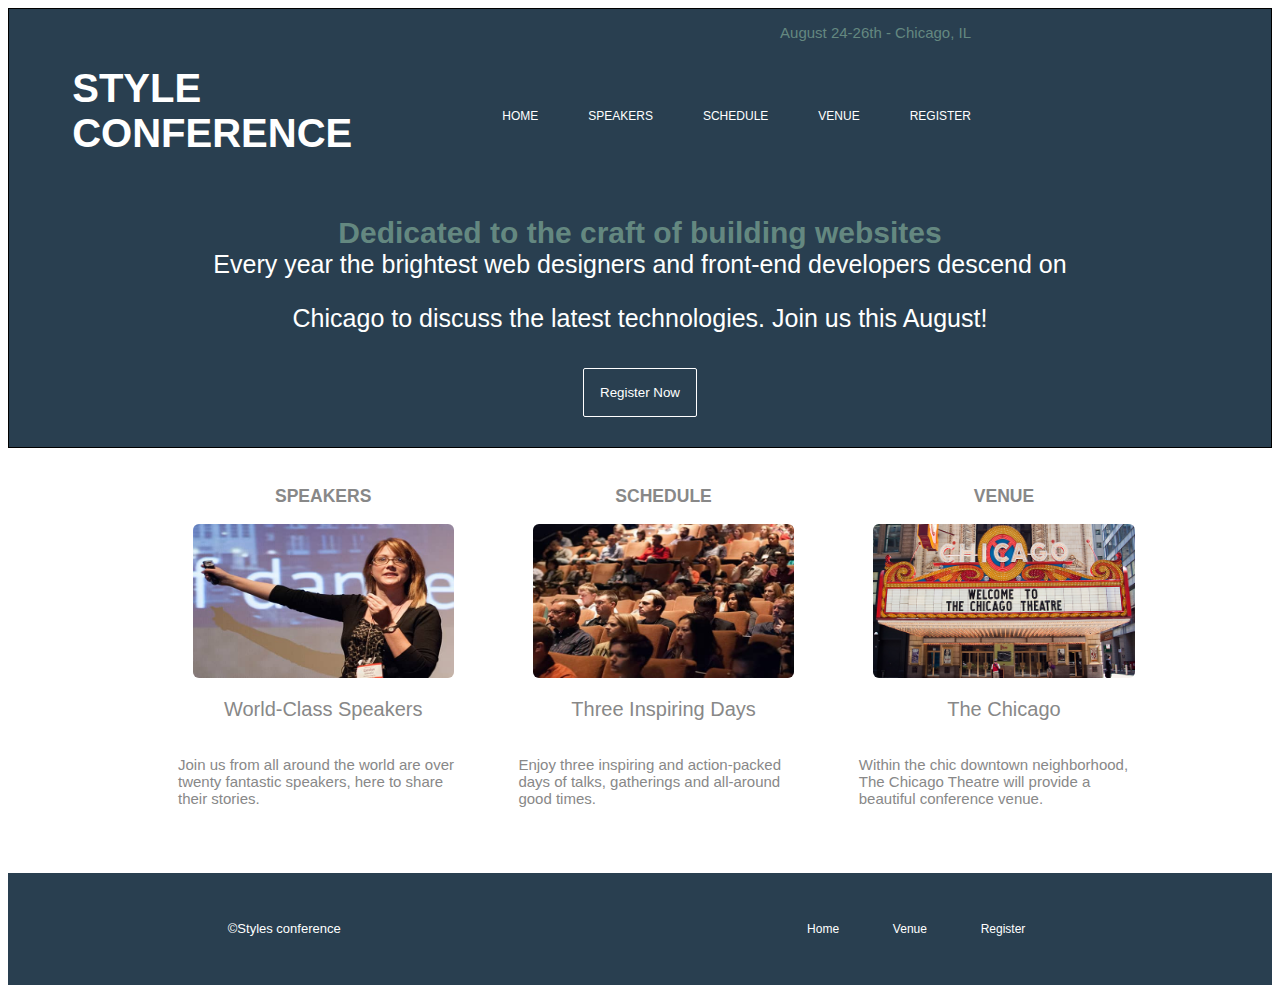
<file: index.html>
<!DOCTYPE html>
<html lang="en">
<head>
    <meta charset="UTF-8">
    <meta name="viewport" content="width=device-width, initial-scale=1.0">
    <title>Group 2</title>
     <link rel="stylesheet" href="./assets/styles/index.css">
</head>
<body>
    <header>
            <div>
                <nav class="nav text"><P class="date">August 24-26th - Chicago, IL</P></nav>
            </div>
            <!-- This is my navbar -->
            <div>
            <nav class="date">
                <h1>STYLE <br>CONFERENCE</h1>
                <P>HOME</P>
                <p>SPEAKERS</p>
                <P>SCHEDULE</P>
                <P>VENUE</P>
                <P>REGISTER</P>
            </nav>
            </div>
            
            <div class="middle">
            <h1 class="yo">Dedicated to the craft of building websites</h1>
            <p class="text">Every year the brightest web designers and front-end developers descend on</p> 
            <p class="text">Chicago to discuss the latest technologies. Join us this August!</p>
        
            <button>Register Now</button>
            </div>

    </header>

    <section>

        <div class="man">
            <h3>SPEAKERS</h3>
            <img class= "pic" src="assets/image/IMG-20241205-WA0016.jpg">
            <p class="manu" >World-Class Speakers </p>
            <p>Join us from all around the world are over twenty fantastic speakers, here to share their stories.</p>
        </div>

        <div class="man">
            <h3>SCHEDULE</h3>
           <img class="pic" src="assets/image/IMG-20241205-WA0018.jpg">
            <p class="manu" >Three Inspiring Days</p>
            <p>Enjoy three inspiring and action-packed days of talks, gatherings and all-around good times.</p>
        </div>

        <div class="man">
            <h3>VENUE</h3>
            <img class="pic" src="assets/image/IMG-20241205-WA0017.jpg">
            <p class="manu" >The Chicago</p>
            <p>Within the chic downtown neighborhood, The Chicago Theatre will provide a beautiful conference venue.</p>
        </div>

    </section> 

    <footer>
        <p class="foot"> ©Styles conference</p>
        <nav>
            <p>Home</p>
            <p>Venue</p>
            <p>Register</p>
        </nav>
    </footer>  
</body>
</html>
</file>
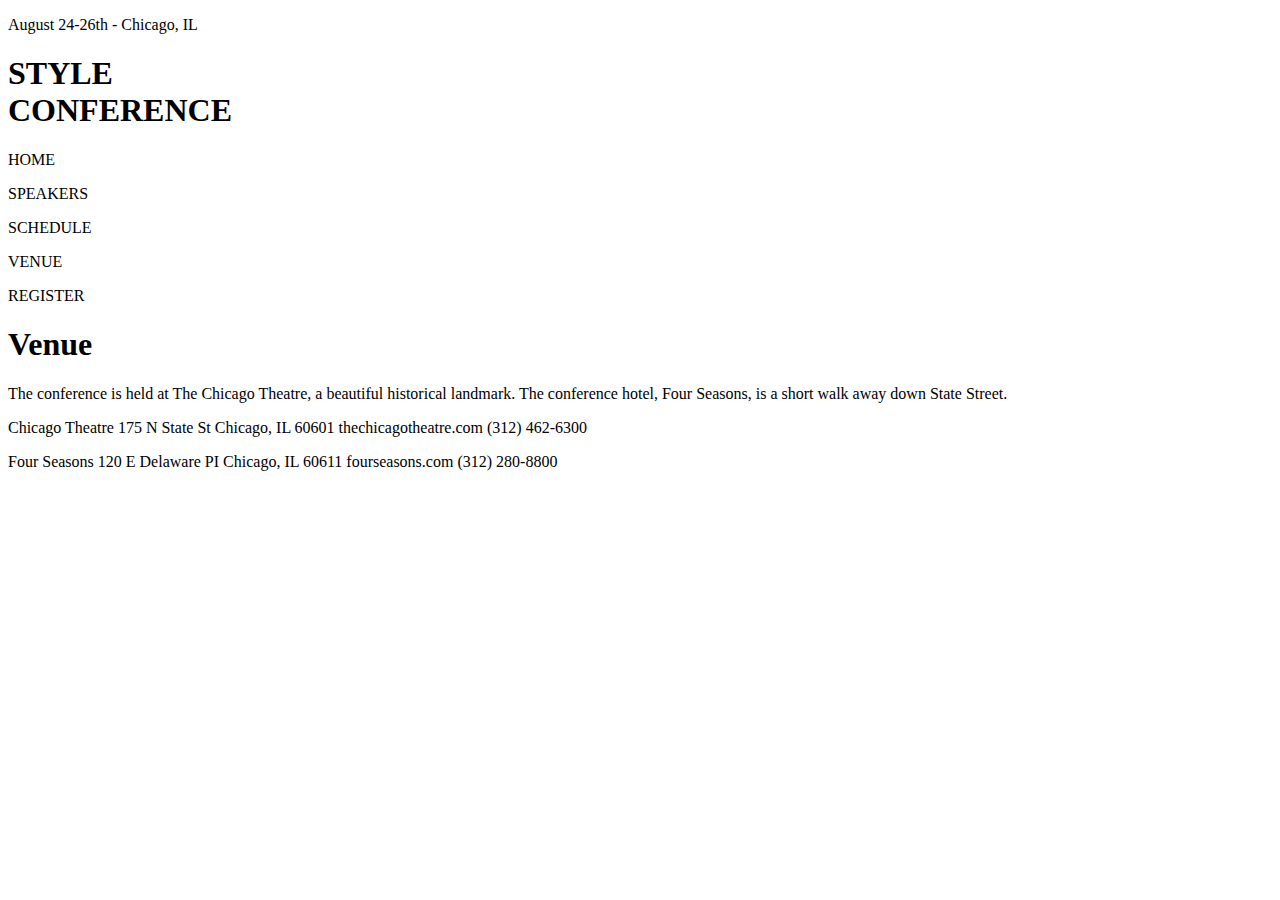
<file: Pages/venue.html>
<!DOCTYPE html>
<html lang="en">
<head>
    <meta charset="UTF-8">
    <meta name="viewport" content="width=device-width, initial-scale=1.0">
    <title>Group 2</title>
</head>
<body>
    <header>
        <div>
            <nav class="nav text"><P class="date">August 24-26th - Chicago, IL</P></nav>
        </div>
        <div>
        <nav class="date">
            <h1>STYLE <br>CONFERENCE</h1>
            <P>HOME</P>
            <p>SPEAKERS</p>
            <P>SCHEDULE</P>
            <P>VENUE</P>
            <P>REGISTER</P>
        </nav>
        </div>
    </header>
    <h1> Venue</h1>
    <p>The conference is held at The Chicago Theatre, a beautiful historical landmark. The conference
        hotel, Four Seasons, is a short walk away down State Street.</p>
        <section>
            <p>Chicago Theatre 175 N State St Chicago, IL 60601 thechicagotheatre.com (312) 462-6300</p>
        </section>

        <section>
            <p>Four Seasons 120 E Delaware PI Chicago, IL 60611 fourseasons.com (312) 280-8800</p>
        </section>
</body>
</html>
</file>
<file: assets/styles/index.css>
*{
    font-family:  "Lato", "Open Sans", "Helvetica Neue", Helvetica, Arial, sans-serif ;
}
header{
  border: 1px solid black;
  background-color: #293F50;
}
 header nav {
  display: flex;
  justify-content: flex-end;
  gap: 50px;
  padding: 0px;
  margin-right: 300px;
  margin-bottom: 10px;
  align-items: center;
  
}

header h1{
  display: flex;
  
  margin-right: 100px;
  font-size: 40px;
  margin-top: 0px;
  margin-bottom: 10px;
  
}
  .middle{
    display: flex;
    flex-direction: column;
    align-items: center; 
    margin: 0px;
    justify-content: center;
    margin-top: 50px;
    margin-bottom: 30px;
    
  }
  
  nav p:hover {
    background-color: #293F50;
    cursor: pointer;
    color:#648880;
  }
  section{
    display: flex;
    flex-direction: row;
    gap: 10px;
    width: 80%;
    margin: 0px;
    justify-content: center;
    margin-left: 150px;
    padding: auto;
    font-size: 15px;
    color: #888888;
    
  }
  .pic{
    width: 90%;
    height: 40%;
    font-size: 0.9rem;
    border-radius: 6px;

  }
  .man{
    display: flex;
    flex-direction: column;
    margin: 20px;
    font-size: 15px;
    width: 50%;
    align-items: center;
    padding: auto;
  }
  .text{
    color: white;
    margin-top: 0px;
    font-size: 25px;
    
  }
  .manu{
    font-size: 20px;
  }
  
  nav p{
      font-size: 12px;
      color: white;

  }
  .date{
    color: #648880;
    font-size: 15px;
  }
   
    .yo{
    color: #648880;
    margin: 0px;
    font-size: 30px;
  }

  button{
    color: white;
    border: 1px solid white;
    background-color: #293F50;
    padding: 16px;
    margin-top: 10px;
    border-radius: 2px;
  }
  button:hover{
    color: black;
    background-color: white;
  }
  h1{
      color: white;
      
  }

  footer {
    height: 7rem;
    background-color: #293F50;
    display: flex;
    justify-content: space-around;
    align-items: center;
    font-size: small;
  }
  footer nav{
    display: flex;
    flex-direction: row;
    justify-content: space-around;
    flex-basis: 17rem;
  }
  .foot{
    color: white;
  }
</file>
